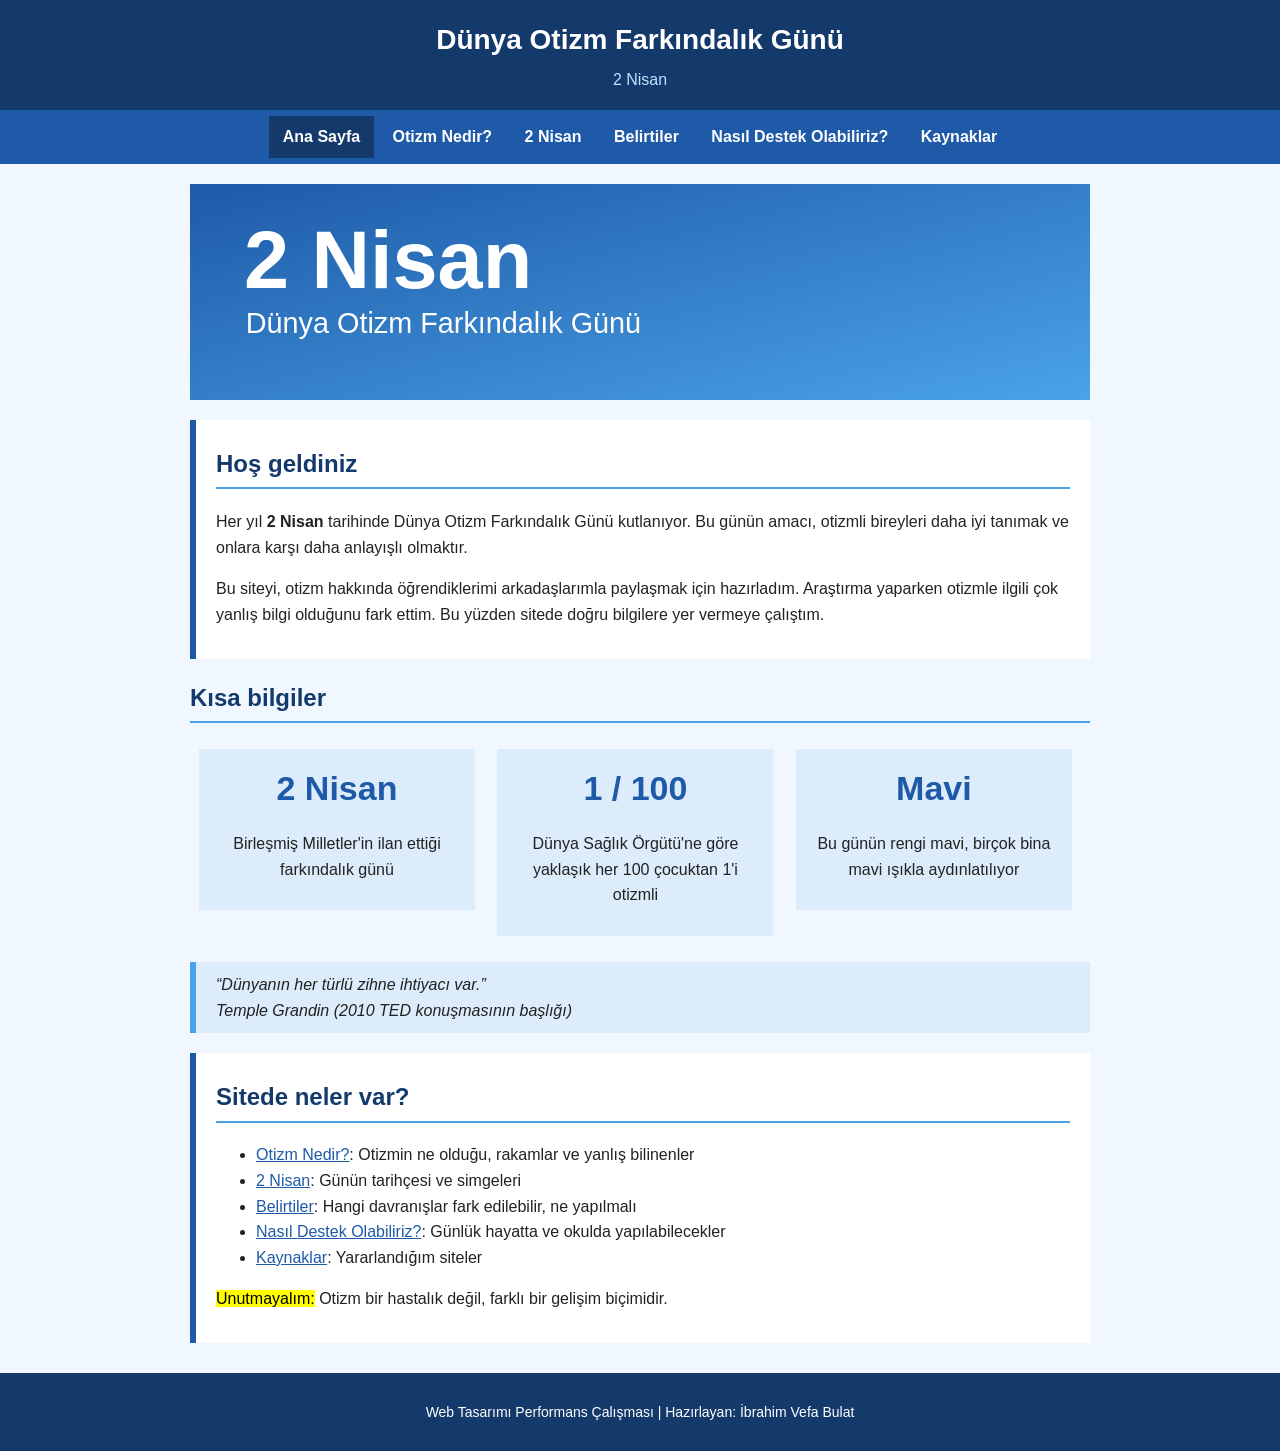
<file: index.html>
<!DOCTYPE html>
<html lang="tr">
<head>
  <meta charset="UTF-8">
  <meta name="viewport" content="width=device-width, initial-scale=1.0">
  <title>Ana Sayfa | Dünya Otizm Farkındalık Günü</title>
  <link rel="icon" type="image/svg+xml" href="images/favicon.svg">
  <link rel="stylesheet" href="css/style.css">
</head>
<body>
  <header>
    <h1>Dünya Otizm Farkındalık Günü</h1>
    <p>2 Nisan</p>
  </header>
  <nav>
    <a href="index.html" class="aktif">Ana Sayfa</a>
    <a href="otizmnedir.html">Otizm Nedir?</a>
    <a href="twonisan.html">2 Nisan</a>
    <a href="belirtiler.html">Belirtiler</a>
    <a href="destek.html">Nasıl Destek Olabiliriz?</a>
    <a href="kaynaklar.html">Kaynaklar</a>
  </nav>
  <main>
    <img class="banner" src="images/banner.svg" alt="2 Nisan Dünya Otizm Farkındalık Günü afişi">

    <div class="kutu">
      <h2>Hoş geldiniz</h2>
      <p>Her yıl <strong>2 Nisan</strong> tarihinde Dünya Otizm Farkındalık Günü kutlanıyor. Bu günün amacı, otizmli bireyleri daha iyi tanımak ve onlara karşı daha anlayışlı olmaktır.</p>
      <p>Bu siteyi, otizm hakkında öğrendiklerimi arkadaşlarımla paylaşmak için hazırladım. Araştırma yaparken otizmle ilgili çok yanlış bilgi olduğunu fark ettim. Bu yüzden sitede doğru bilgilere yer vermeye çalıştım.</p>
    </div>

    <h2>Kısa bilgiler</h2>
    <div class="bilgi">
      <span class="sayi">2 Nisan</span>
      <p>Birleşmiş Milletler'in ilan ettiği farkındalık günü</p>
    </div>
    <div class="bilgi">
      <span class="sayi">1 / 100</span>
      <p>Dünya Sağlık Örgütü'ne göre yaklaşık her 100 çocuktan 1'i otizmli</p>
    </div>
    <div class="bilgi">
      <span class="sayi">Mavi</span>
      <p>Bu günün rengi mavi, birçok bina mavi ışıkla aydınlatılıyor</p>
    </div>

    <blockquote>
      <q cite="https://www.ted.com">Dünyanın her türlü zihne ihtiyacı var.</q>
      <br>
      <cite>Temple Grandin (2010 TED konuşmasının başlığı)</cite>
    </blockquote>

    <div class="kutu">
      <h2>Sitede neler var?</h2>
      <ul>
        <li><a href="otizmnedir.html">Otizm Nedir?</a>: Otizmin ne olduğu, rakamlar ve yanlış bilinenler</li>
        <li><a href="twonisan.html">2 Nisan</a>: Günün tarihçesi ve simgeleri</li>
        <li><a href="belirtiler.html">Belirtiler</a>: Hangi davranışlar fark edilebilir, ne yapılmalı</li>
        <li><a href="destek.html">Nasıl Destek Olabiliriz?</a>: Günlük hayatta ve okulda yapılabilecekler</li>
        <li><a href="kaynaklar.html">Kaynaklar</a>: Yararlandığım siteler</li>
      </ul>
      <p><mark>Unutmayalım:</mark> Otizm bir hastalık değil, farklı bir gelişim biçimidir.</p>
    </div>
  </main>
  <footer>
    <p>Web Tasarımı Performans Çalışması | Hazırlayan: İbrahim Vefa Bulat</p>
  </footer>
</body>
</html>
</file>
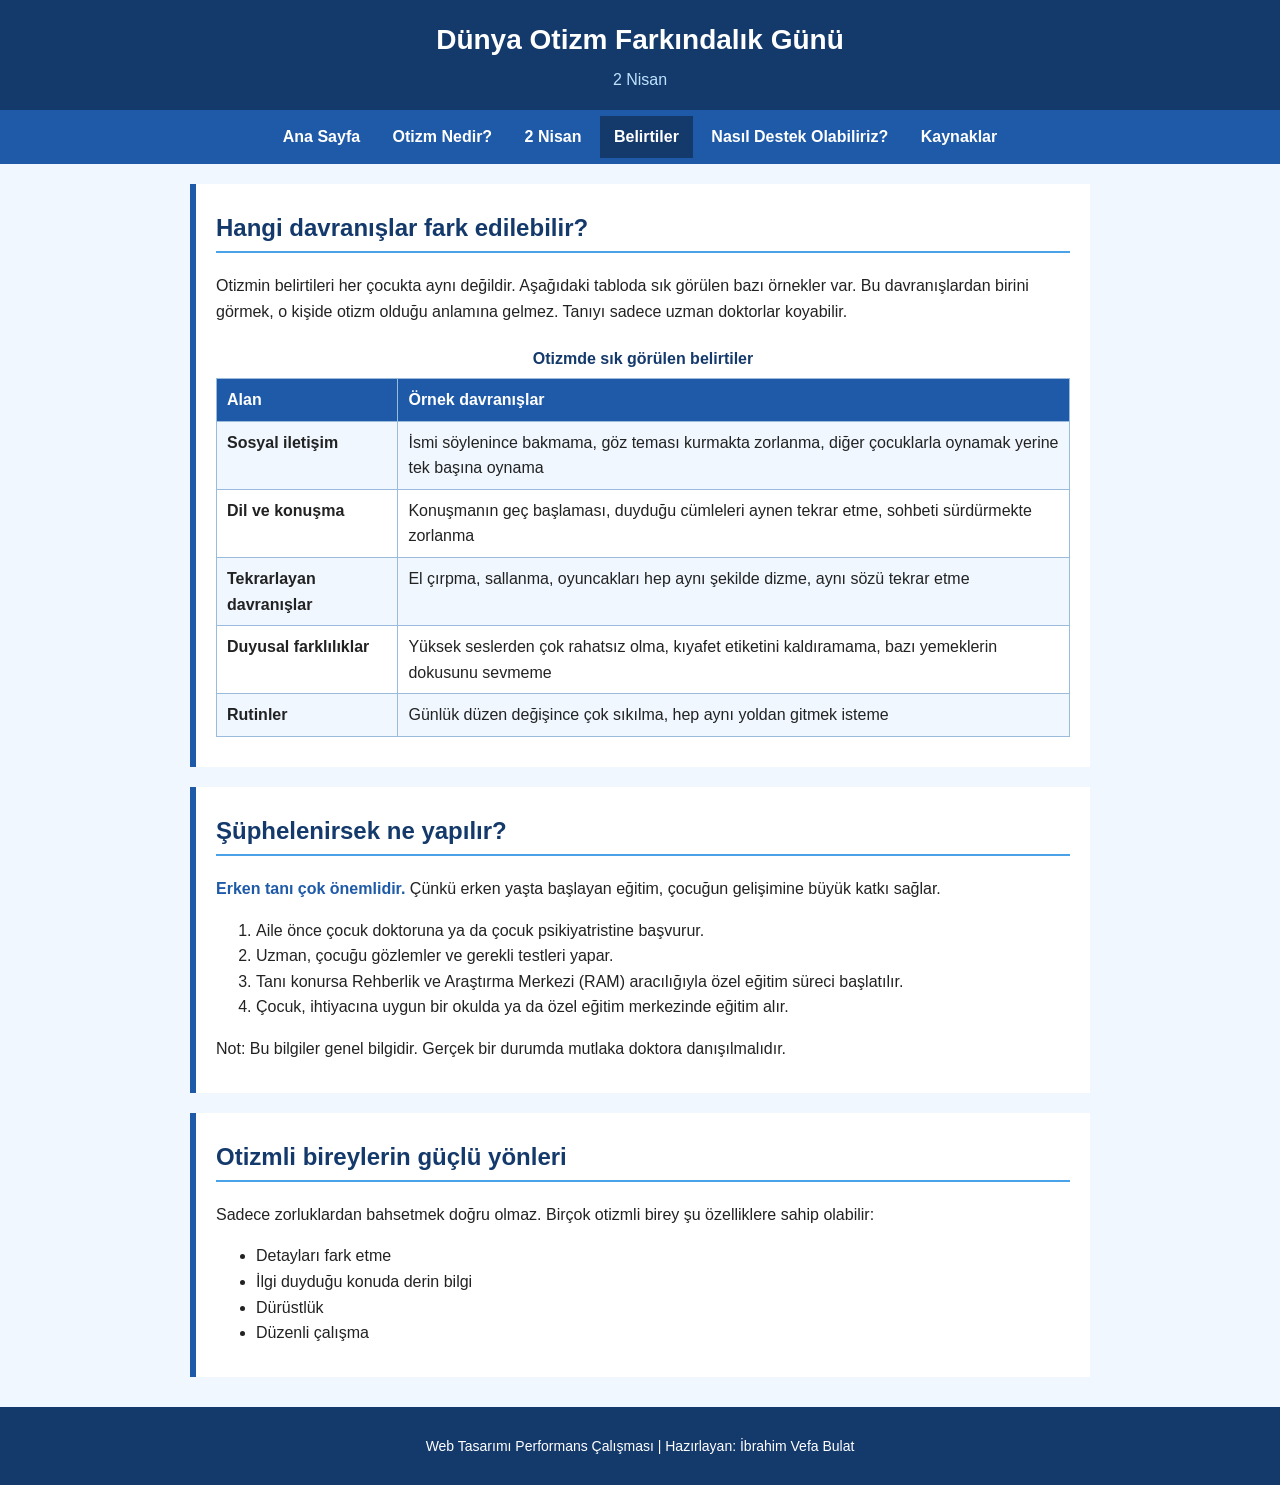
<file: belirtiler.html>
<!DOCTYPE html>
<html lang="tr">
<head>
  <meta charset="UTF-8">
  <meta name="viewport" content="width=device-width, initial-scale=1.0">
  <title>Belirtiler | Dünya Otizm Farkındalık Günü</title>
  <link rel="icon" type="image/svg+xml" href="images/favicon.svg">
  <link rel="stylesheet" href="css/style.css">
</head>
<body>
  <header>
    <h1>Dünya Otizm Farkındalık Günü</h1>
    <p>2 Nisan</p>
  </header>
  <nav>
    <a href="index.html">Ana Sayfa</a>
    <a href="otizmnedir.html">Otizm Nedir?</a>
    <a href="twonisan.html">2 Nisan</a>
    <a href="belirtiler.html" class="aktif">Belirtiler</a>
    <a href="destek.html">Nasıl Destek Olabiliriz?</a>
    <a href="kaynaklar.html">Kaynaklar</a>
  </nav>
  <main>
    <div class="kutu">
      <h2>Hangi davranışlar fark edilebilir?</h2>
      <p>Otizmin belirtileri her çocukta aynı değildir. Aşağıdaki tabloda sık görülen bazı örnekler var. Bu davranışlardan birini görmek, o kişide otizm olduğu anlamına gelmez. Tanıyı sadece uzman doktorlar koyabilir.</p>
      <table>
        <caption>Otizmde sık görülen belirtiler</caption>
        <tr>
          <th>Alan</th>
          <th>Örnek davranışlar</th>
        </tr>
        <tr>
          <td><b>Sosyal iletişim</b></td>
          <td>İsmi söylenince bakmama, göz teması kurmakta zorlanma, diğer çocuklarla oynamak yerine tek başına oynama</td>
        </tr>
        <tr>
          <td><b>Dil ve konuşma</b></td>
          <td>Konuşmanın geç başlaması, duyduğu cümleleri aynen tekrar etme, sohbeti sürdürmekte zorlanma</td>
        </tr>
        <tr>
          <td><b>Tekrarlayan davranışlar</b></td>
          <td>El çırpma, sallanma, oyuncakları hep aynı şekilde dizme, aynı sözü tekrar etme</td>
        </tr>
        <tr>
          <td><b>Duyusal farklılıklar</b></td>
          <td>Yüksek seslerden çok rahatsız olma, kıyafet etiketini kaldıramama, bazı yemeklerin dokusunu sevmeme</td>
        </tr>
        <tr>
          <td><b>Rutinler</b></td>
          <td>Günlük düzen değişince çok sıkılma, hep aynı yoldan gitmek isteme</td>
        </tr>
      </table>
    </div>

    <div class="kutu">
      <h2>Şüphelenirsek ne yapılır?</h2>
      <p><span class="mavi">Erken tanı çok önemlidir.</span> Çünkü erken yaşta başlayan eğitim, çocuğun gelişimine büyük katkı sağlar.</p>
      <ol>
        <li>Aile önce çocuk doktoruna ya da çocuk psikiyatristine başvurur.</li>
        <li>Uzman, çocuğu gözlemler ve gerekli testleri yapar.</li>
        <li>Tanı konursa Rehberlik ve Araştırma Merkezi (RAM) aracılığıyla özel eğitim süreci başlatılır.</li>
        <li>Çocuk, ihtiyacına uygun bir okulda ya da özel eğitim merkezinde eğitim alır.</li>
      </ol>
      <p>Not: Bu bilgiler genel bilgidir. Gerçek bir durumda mutlaka doktora danışılmalıdır.</p>
    </div>

    <div class="kutu">
      <h2>Otizmli bireylerin güçlü yönleri</h2>
      <p>Sadece zorluklardan bahsetmek doğru olmaz. Birçok otizmli birey şu özelliklere sahip olabilir:</p>
      <ul>
        <li>Detayları fark etme</li>
        <li>İlgi duyduğu konuda derin bilgi</li>
        <li>Dürüstlük</li>
        <li>Düzenli çalışma</li>
      </ul>
    </div>
  </main>
  <footer>
    <p>Web Tasarımı Performans Çalışması | Hazırlayan: İbrahim Vefa Bulat</p>
  </footer>
</body>
</html>
</file>
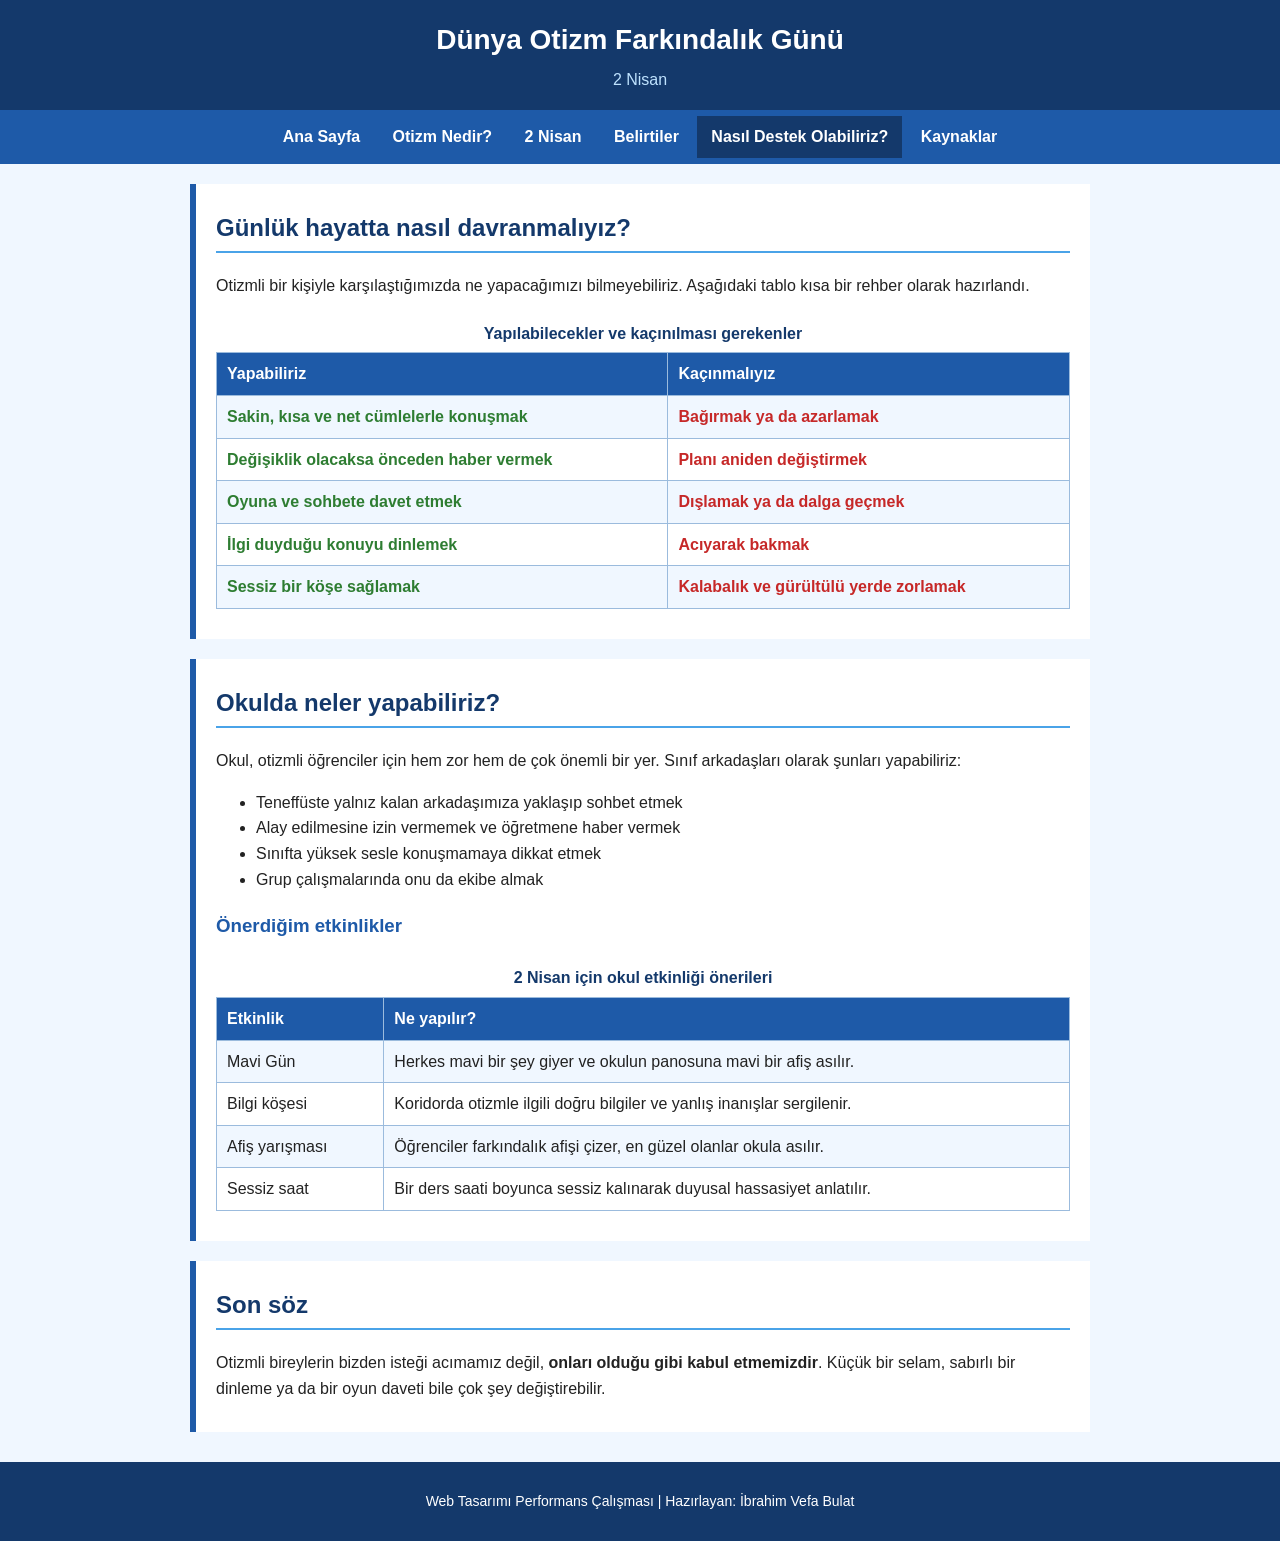
<file: destek.html>
<!DOCTYPE html>
<html lang="tr">
<head>
  <meta charset="UTF-8">
  <meta name="viewport" content="width=device-width, initial-scale=1.0">
  <title>Nasıl Destek Olabiliriz? | Dünya Otizm Farkındalık Günü</title>
  <link rel="icon" type="image/svg+xml" href="images/favicon.svg">
  <link rel="stylesheet" href="css/style.css">
</head>
<body>
  <header>
    <h1>Dünya Otizm Farkındalık Günü</h1>
    <p>2 Nisan</p>
  </header>
  <nav>
    <a href="index.html">Ana Sayfa</a>
    <a href="otizmnedir.html">Otizm Nedir?</a>
    <a href="twonisan.html">2 Nisan</a>
    <a href="belirtiler.html">Belirtiler</a>
    <a href="destek.html" class="aktif">Nasıl Destek Olabiliriz?</a>
    <a href="kaynaklar.html">Kaynaklar</a>
  </nav>
  <main>
    <div class="kutu">
      <h2>Günlük hayatta nasıl davranmalıyız?</h2>
      <p>Otizmli bir kişiyle karşılaştığımızda ne yapacağımızı bilmeyebiliriz. Aşağıdaki tablo kısa bir rehber olarak hazırlandı.</p>
      <table>
        <caption>Yapılabilecekler ve kaçınılması gerekenler</caption>
        <tr>
          <th>Yapabiliriz</th>
          <th>Kaçınmalıyız</th>
        </tr>
        <tr>
          <td><span class="yesil">Sakin, kısa ve net cümlelerle konuşmak</span></td>
          <td><span class="kirmizi">Bağırmak ya da azarlamak</span></td>
        </tr>
        <tr>
          <td><span class="yesil">Değişiklik olacaksa önceden haber vermek</span></td>
          <td><span class="kirmizi">Planı aniden değiştirmek</span></td>
        </tr>
        <tr>
          <td><span class="yesil">Oyuna ve sohbete davet etmek</span></td>
          <td><span class="kirmizi">Dışlamak ya da dalga geçmek</span></td>
        </tr>
        <tr>
          <td><span class="yesil">İlgi duyduğu konuyu dinlemek</span></td>
          <td><span class="kirmizi">Acıyarak bakmak</span></td>
        </tr>
        <tr>
          <td><span class="yesil">Sessiz bir köşe sağlamak</span></td>
          <td><span class="kirmizi">Kalabalık ve gürültülü yerde zorlamak</span></td>
        </tr>
      </table>
    </div>

    <div class="kutu">
      <h2>Okulda neler yapabiliriz?</h2>
      <p>Okul, otizmli öğrenciler için hem zor hem de çok önemli bir yer. Sınıf arkadaşları olarak şunları yapabiliriz:</p>
      <ul>
        <li>Teneffüste yalnız kalan arkadaşımıza yaklaşıp sohbet etmek</li>
        <li>Alay edilmesine izin vermemek ve öğretmene haber vermek</li>
        <li>Sınıfta yüksek sesle konuşmamaya dikkat etmek</li>
        <li>Grup çalışmalarında onu da ekibe almak</li>
      </ul>

      <h3>Önerdiğim etkinlikler</h3>
      <table>
        <caption>2 Nisan için okul etkinliği önerileri</caption>
        <tr>
          <th>Etkinlik</th>
          <th>Ne yapılır?</th>
        </tr>
        <tr>
          <td>Mavi Gün</td>
          <td>Herkes mavi bir şey giyer ve okulun panosuna mavi bir afiş asılır.</td>
        </tr>
        <tr>
          <td>Bilgi köşesi</td>
          <td>Koridorda otizmle ilgili doğru bilgiler ve yanlış inanışlar sergilenir.</td>
        </tr>
        <tr>
          <td>Afiş yarışması</td>
          <td>Öğrenciler farkındalık afişi çizer, en güzel olanlar okula asılır.</td>
        </tr>
        <tr>
          <td>Sessiz saat</td>
          <td>Bir ders saati boyunca sessiz kalınarak duyusal hassasiyet anlatılır.</td>
        </tr>
      </table>
    </div>

    <div class="kutu">
      <h2>Son söz</h2>
      <p>Otizmli bireylerin bizden isteği acımamız değil, <strong>onları olduğu gibi kabul etmemizdir</strong>. Küçük bir selam, sabırlı bir dinleme ya da bir oyun daveti bile çok şey değiştirebilir.</p>
    </div>
  </main>
  <footer>
    <p>Web Tasarımı Performans Çalışması | Hazırlayan: İbrahim Vefa Bulat</p>
  </footer>
</body>
</html>
</file>
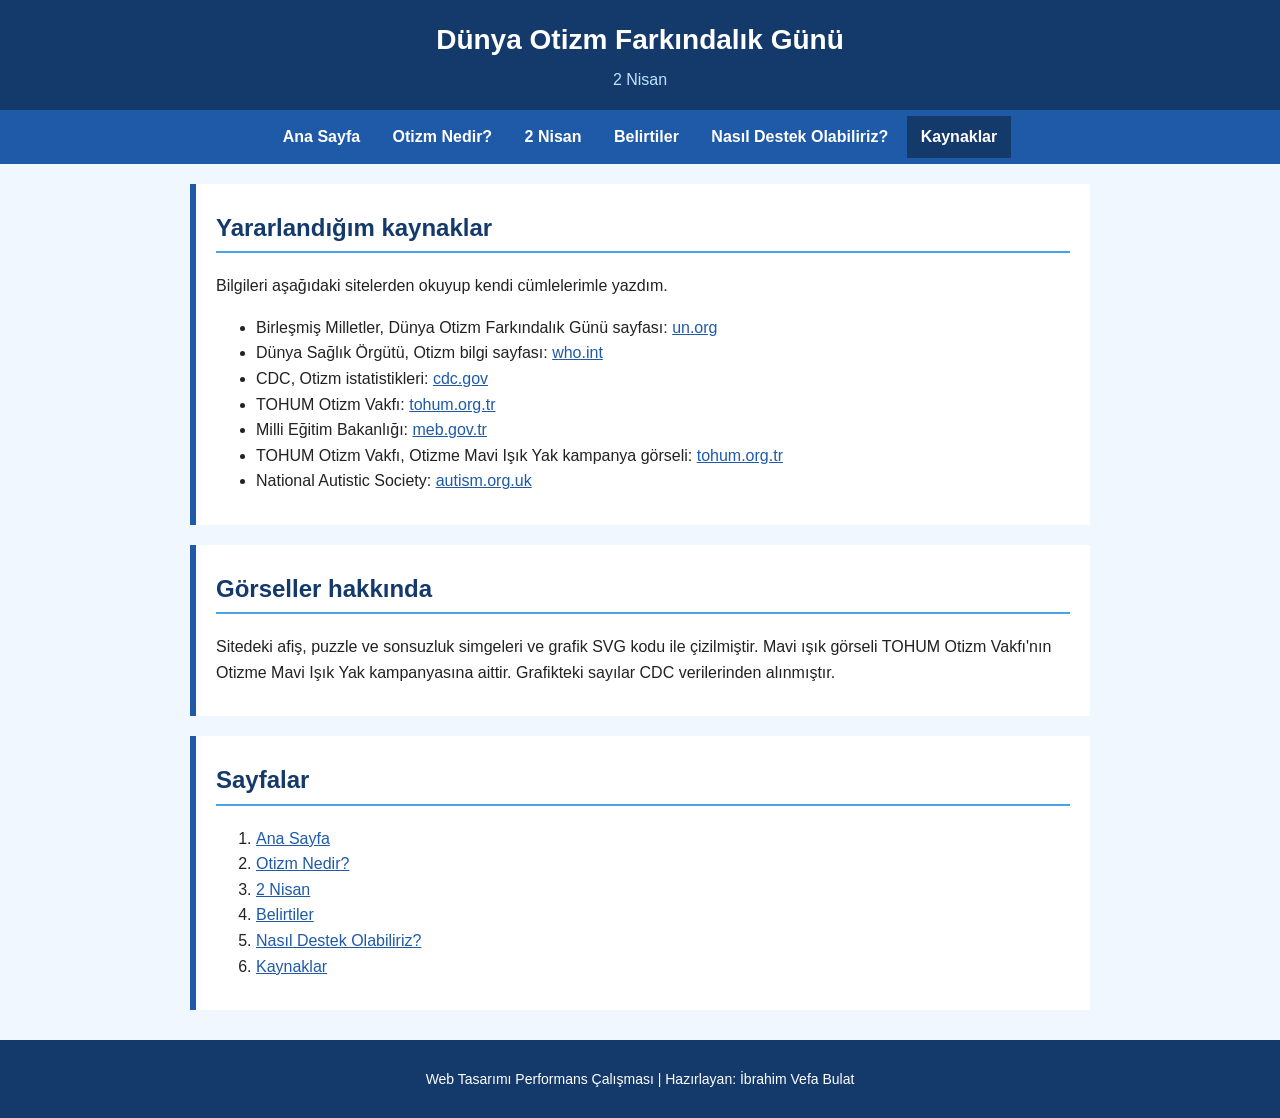
<file: kaynaklar.html>
<!DOCTYPE html>
<html lang="tr">
<head>
  <meta charset="UTF-8">
  <meta name="viewport" content="width=device-width, initial-scale=1.0">
  <title>Kaynaklar | Dünya Otizm Farkındalık Günü</title>
  <link rel="icon" type="image/svg+xml" href="images/favicon.svg">
  <link rel="stylesheet" href="css/style.css">
</head>
<body>
  <header>
    <h1>Dünya Otizm Farkındalık Günü</h1>
    <p>2 Nisan</p>
  </header>
  <nav>
    <a href="index.html">Ana Sayfa</a>
    <a href="otizmnedir.html">Otizm Nedir?</a>
    <a href="twonisan.html">2 Nisan</a>
    <a href="belirtiler.html">Belirtiler</a>
    <a href="destek.html">Nasıl Destek Olabiliriz?</a>
    <a href="kaynaklar.html" class="aktif">Kaynaklar</a>
  </nav>
  <main>
    <div class="kutu">
      <h2>Yararlandığım kaynaklar</h2>
      <p>Bilgileri aşağıdaki sitelerden okuyup kendi cümlelerimle yazdım.</p>
      <ul>
        <li>Birleşmiş Milletler, Dünya Otizm Farkındalık Günü sayfası: <a href="https://www.un.org/en/observances/autism-day" target="_blank">un.org</a></li>
        <li>Dünya Sağlık Örgütü, Otizm bilgi sayfası: <a href="https://www.who.int/news-room/fact-sheets/detail/autism-spectrum-disorders" target="_blank">who.int</a></li>
        <li>CDC, Otizm istatistikleri: <a href="https://www.cdc.gov/autism/data-research/" target="_blank">cdc.gov</a></li>
        <li>TOHUM Otizm Vakfı: <a href="https://www.tohum.org.tr" target="_blank">tohum.org.tr</a></li>
        <li>Milli Eğitim Bakanlığı: <a href="https://www.meb.gov.tr" target="_blank">meb.gov.tr</a></li>
        <li>TOHUM Otizm Vakfı, Otizme Mavi Işık Yak kampanya görseli: <a href="https://www.tohum.org.tr" target="_blank">tohum.org.tr</a></li>
        <li>National Autistic Society: <a href="https://www.autism.org.uk" target="_blank">autism.org.uk</a></li>
      </ul>
    </div>

    <div class="kutu">
      <h2>Görseller hakkında</h2>
      <p>Sitedeki afiş, puzzle ve sonsuzluk simgeleri ve grafik SVG kodu ile çizilmiştir. Mavi ışık görseli TOHUM Otizm Vakfı'nın Otizme Mavi Işık Yak kampanyasına aittir. Grafikteki sayılar CDC verilerinden alınmıştır.</p>
    </div>

    <div class="kutu">
      <h2>Sayfalar</h2>
      <ol>
        <li><a href="index.html">Ana Sayfa</a></li>
        <li><a href="otizmnedir.html">Otizm Nedir?</a></li>
        <li><a href="twonisan.html">2 Nisan</a></li>
        <li><a href="belirtiler.html">Belirtiler</a></li>
        <li><a href="destek.html">Nasıl Destek Olabiliriz?</a></li>
        <li><a href="kaynaklar.html">Kaynaklar</a></li>
      </ol>
    </div>
  </main>
  <footer>
    <p>Web Tasarımı Performans Çalışması | Hazırlayan: İbrahim Vefa Bulat</p>
  </footer>
</body>
</html>
</file>
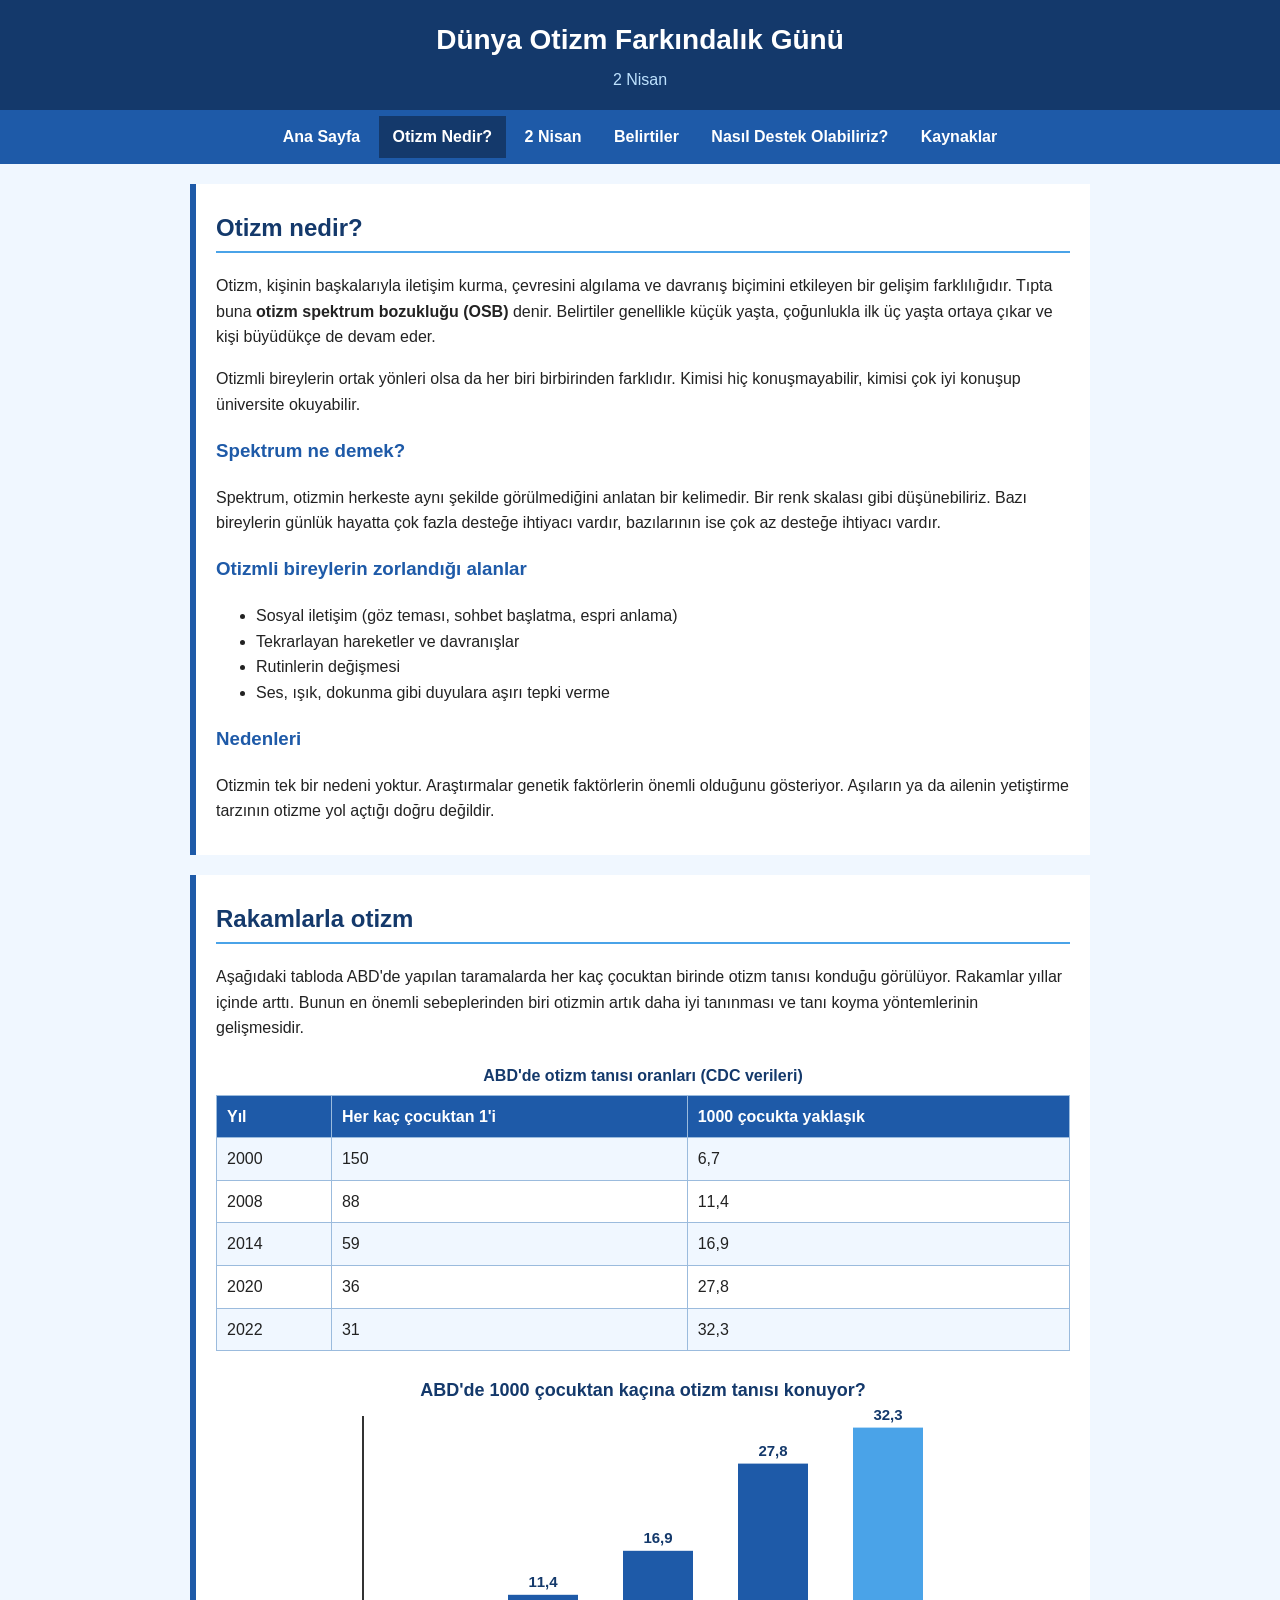
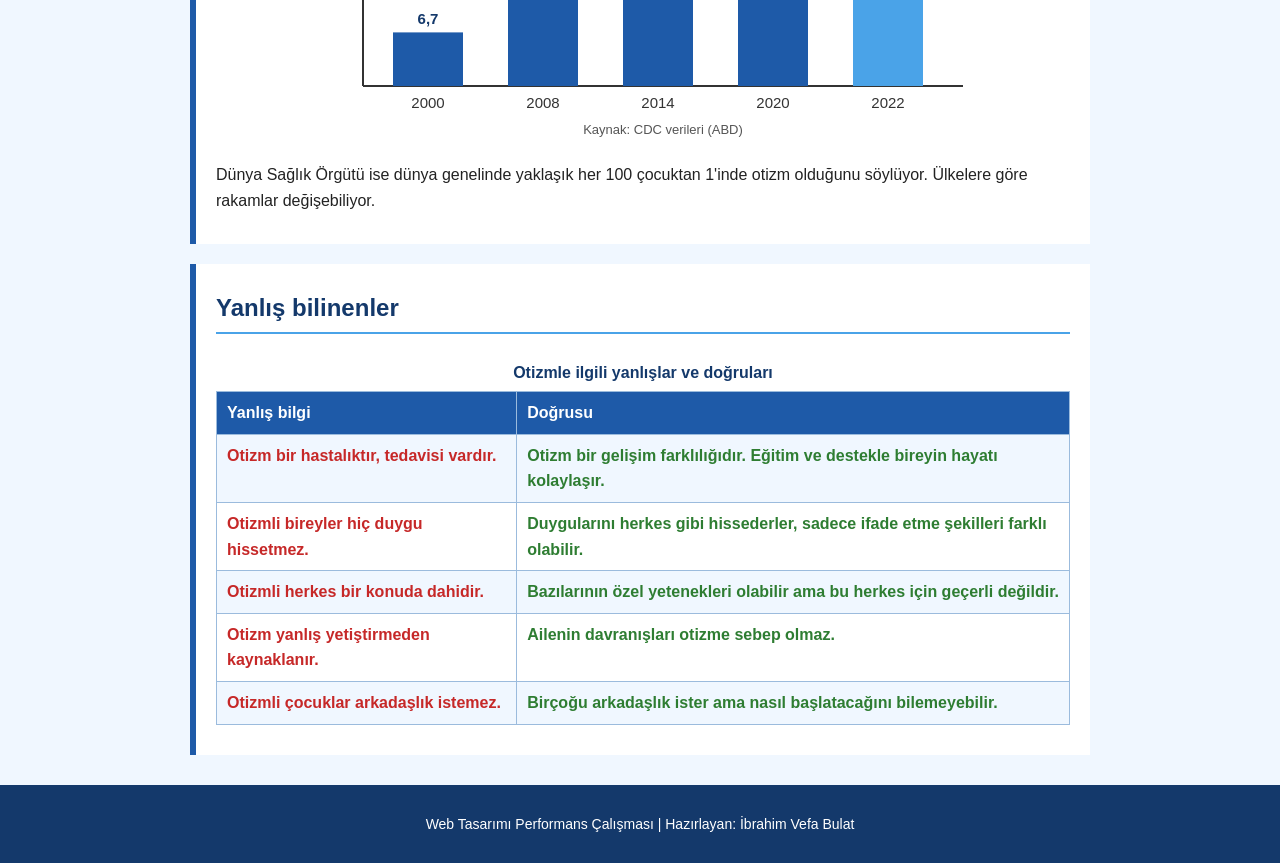
<file: otizmnedir.html>
<!DOCTYPE html>
<html lang="tr">
<head>
  <meta charset="UTF-8">
  <meta name="viewport" content="width=device-width, initial-scale=1.0">
  <title>Otizm Nedir? | Dünya Otizm Farkındalık Günü</title>
  <link rel="icon" type="image/svg+xml" href="images/favicon.svg">
  <link rel="stylesheet" href="css/style.css">
</head>
<body>
  <header>
    <h1>Dünya Otizm Farkındalık Günü</h1>
    <p>2 Nisan</p>
  </header>
  <nav>
    <a href="index.html">Ana Sayfa</a>
    <a href="otizmnedir.html" class="aktif">Otizm Nedir?</a>
    <a href="twonisan.html">2 Nisan</a>
    <a href="belirtiler.html">Belirtiler</a>
    <a href="destek.html">Nasıl Destek Olabiliriz?</a>
    <a href="kaynaklar.html">Kaynaklar</a>
  </nav>
  <main>
    <div class="kutu">
      <h2>Otizm nedir?</h2>
      <p>Otizm, kişinin başkalarıyla iletişim kurma, çevresini algılama ve davranış biçimini etkileyen bir gelişim farklılığıdır. Tıpta buna <strong>otizm spektrum bozukluğu (OSB)</strong> denir. Belirtiler genellikle küçük yaşta, çoğunlukla ilk üç yaşta ortaya çıkar ve kişi büyüdükçe de devam eder.</p>
      <p>Otizmli bireylerin ortak yönleri olsa da her biri birbirinden farklıdır. Kimisi hiç konuşmayabilir, kimisi çok iyi konuşup üniversite okuyabilir.</p>

      <h3>Spektrum ne demek?</h3>
      <p>Spektrum, otizmin herkeste aynı şekilde görülmediğini anlatan bir kelimedir. Bir renk skalası gibi düşünebiliriz. Bazı bireylerin günlük hayatta çok fazla desteğe ihtiyacı vardır, bazılarının ise çok az desteğe ihtiyacı vardır.</p>

      <h3>Otizmli bireylerin zorlandığı alanlar</h3>
      <ul>
        <li>Sosyal iletişim (göz teması, sohbet başlatma, espri anlama)</li>
        <li>Tekrarlayan hareketler ve davranışlar</li>
        <li>Rutinlerin değişmesi</li>
        <li>Ses, ışık, dokunma gibi duyulara aşırı tepki verme</li>
      </ul>

      <h3>Nedenleri</h3>
      <p>Otizmin tek bir nedeni yoktur. Araştırmalar genetik faktörlerin önemli olduğunu gösteriyor. Aşıların ya da ailenin yetiştirme tarzının otizme yol açtığı doğru değildir.</p>
    </div>

    <div class="kutu">
      <h2>Rakamlarla otizm</h2>
      <p>Aşağıdaki tabloda ABD'de yapılan taramalarda her kaç çocuktan birinde otizm tanısı konduğu görülüyor. Rakamlar yıllar içinde arttı. Bunun en önemli sebeplerinden biri otizmin artık daha iyi tanınması ve tanı koyma yöntemlerinin gelişmesidir.</p>
      <table>
        <caption>ABD'de otizm tanısı oranları (CDC verileri)</caption>
        <tr>
          <th>Yıl</th>
          <th>Her kaç çocuktan 1'i</th>
          <th>1000 çocukta yaklaşık</th>
        </tr>
        <tr>
          <td>2000</td>
          <td>150</td>
          <td>6,7</td>
        </tr>
        <tr>
          <td>2008</td>
          <td>88</td>
          <td>11,4</td>
        </tr>
        <tr>
          <td>2014</td>
          <td>59</td>
          <td>16,9</td>
        </tr>
        <tr>
          <td>2020</td>
          <td>36</td>
          <td>27,8</td>
        </tr>
        <tr>
          <td>2022</td>
          <td>31</td>
          <td>32,3</td>
        </tr>
      </table>
      <img class="grafik" src="images/grafik.svg" alt="ABD'de otizm tanısı oranlarını gösteren sütun grafik">
      <p>Dünya Sağlık Örgütü ise dünya genelinde yaklaşık her 100 çocuktan 1'inde otizm olduğunu söylüyor. Ülkelere göre rakamlar değişebiliyor.</p>
    </div>

    <div class="kutu">
      <h2>Yanlış bilinenler</h2>
      <table>
        <caption>Otizmle ilgili yanlışlar ve doğruları</caption>
        <tr>
          <th>Yanlış bilgi</th>
          <th>Doğrusu</th>
        </tr>
        <tr>
          <td><span class="kirmizi">Otizm bir hastalıktır, tedavisi vardır.</span></td>
          <td><span class="yesil">Otizm bir gelişim farklılığıdır. Eğitim ve destekle bireyin hayatı kolaylaşır.</span></td>
        </tr>
        <tr>
          <td><span class="kirmizi">Otizmli bireyler hiç duygu hissetmez.</span></td>
          <td><span class="yesil">Duygularını herkes gibi hissederler, sadece ifade etme şekilleri farklı olabilir.</span></td>
        </tr>
        <tr>
          <td><span class="kirmizi">Otizmli herkes bir konuda dahidir.</span></td>
          <td><span class="yesil">Bazılarının özel yetenekleri olabilir ama bu herkes için geçerli değildir.</span></td>
        </tr>
        <tr>
          <td><span class="kirmizi">Otizm yanlış yetiştirmeden kaynaklanır.</span></td>
          <td><span class="yesil">Ailenin davranışları otizme sebep olmaz.</span></td>
        </tr>
        <tr>
          <td><span class="kirmizi">Otizmli çocuklar arkadaşlık istemez.</span></td>
          <td><span class="yesil">Birçoğu arkadaşlık ister ama nasıl başlatacağını bilemeyebilir.</span></td>
        </tr>
      </table>
    </div>
  </main>
  <footer>
    <p>Web Tasarımı Performans Çalışması | Hazırlayan: İbrahim Vefa Bulat</p>
  </footer>
</body>
</html>
</file>
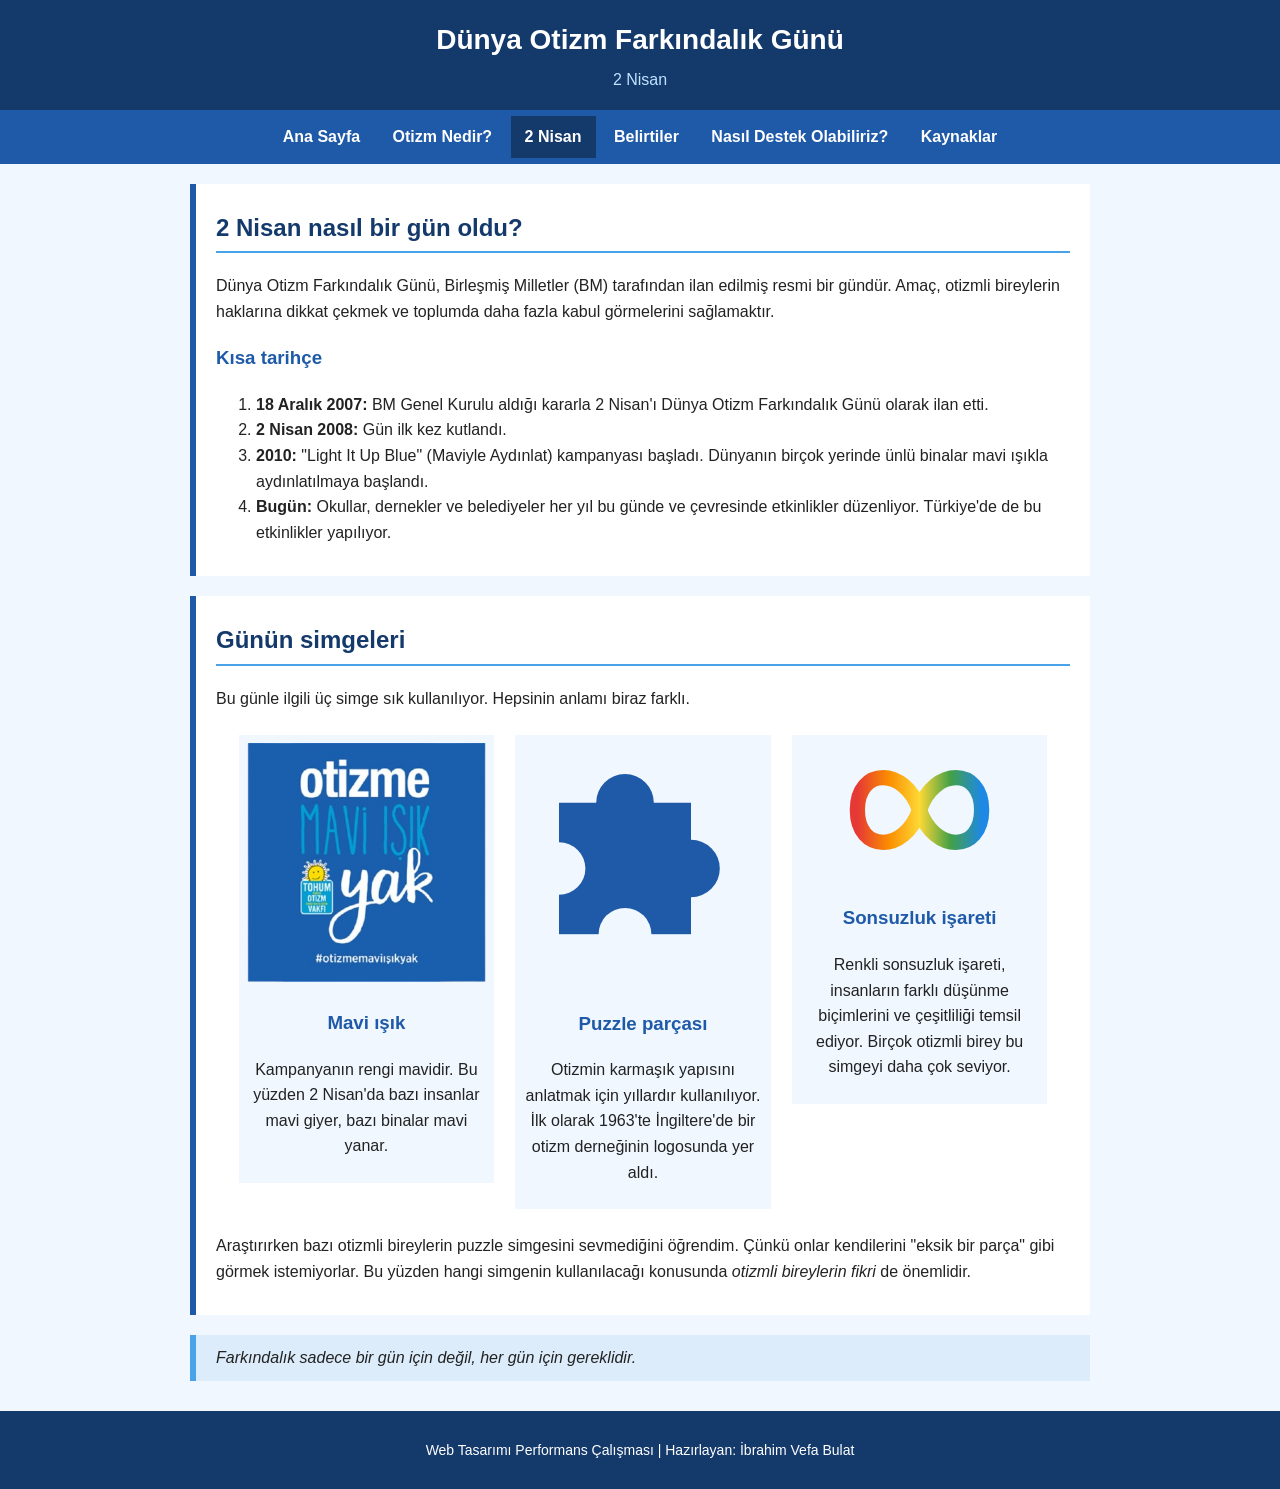
<file: twonisan.html>
<!DOCTYPE html>
<html lang="tr">
<head>
  <meta charset="UTF-8">
  <meta name="viewport" content="width=device-width, initial-scale=1.0">
  <title>2 Nisan | Dünya Otizm Farkındalık Günü</title>
  <link rel="icon" type="image/svg+xml" href="images/favicon.svg">
  <link rel="stylesheet" href="css/style.css">
</head>
<body>
  <header>
    <h1>Dünya Otizm Farkındalık Günü</h1>
    <p>2 Nisan</p>
  </header>
  <nav>
    <a href="index.html">Ana Sayfa</a>
    <a href="otizmnedir.html">Otizm Nedir?</a>
    <a href="twonisan.html" class="aktif">2 Nisan</a>
    <a href="belirtiler.html">Belirtiler</a>
    <a href="destek.html">Nasıl Destek Olabiliriz?</a>
    <a href="kaynaklar.html">Kaynaklar</a>
  </nav>
  <main>
    <div class="kutu">
      <h2>2 Nisan nasıl bir gün oldu?</h2>
      <p>Dünya Otizm Farkındalık Günü, Birleşmiş Milletler (BM) tarafından ilan edilmiş resmi bir gündür. Amaç, otizmli bireylerin haklarına dikkat çekmek ve toplumda daha fazla kabul görmelerini sağlamaktır.</p>

      <h3>Kısa tarihçe</h3>
      <ol>
        <li><strong>18 Aralık 2007:</strong> BM Genel Kurulu aldığı kararla 2 Nisan'ı Dünya Otizm Farkındalık Günü olarak ilan etti.</li>
        <li><strong>2 Nisan 2008:</strong> Gün ilk kez kutlandı.</li>
        <li><strong>2010:</strong> "Light It Up Blue" (Maviyle Aydınlat) kampanyası başladı. Dünyanın birçok yerinde ünlü binalar mavi ışıkla aydınlatılmaya başlandı.</li>
        <li><strong>Bugün:</strong> Okullar, dernekler ve belediyeler her yıl bu günde ve çevresinde etkinlikler düzenliyor. Türkiye'de de bu etkinlikler yapılıyor.</li>
      </ol>
    </div>

    <div class="kutu">
      <h2>Günün simgeleri</h2>
      <p>Bu günle ilgili üç simge sık kullanılıyor. Hepsinin anlamı biraz farklı.</p>
      <div class="resim-satiri">
        <div>
          <img src="images/mavi-isik.png" alt="Otizme mavi ışık yak kampanya görseli">
          <h3>Mavi ışık</h3>
          <p>Kampanyanın rengi mavidir. Bu yüzden 2 Nisan'da bazı insanlar mavi giyer, bazı binalar mavi yanar.</p>
        </div>
        <div>
          <img src="images/puzzle.svg" alt="Puzzle parçası çizimi">
          <h3>Puzzle parçası</h3>
          <p>Otizmin karmaşık yapısını anlatmak için yıllardır kullanılıyor. İlk olarak 1963'te İngiltere'de bir otizm derneğinin logosunda yer aldı.</p>
        </div>
        <div>
          <img src="images/sonsuzluk.svg" alt="Renkli sonsuzluk işareti çizimi">
          <h3>Sonsuzluk işareti</h3>
          <p>Renkli sonsuzluk işareti, insanların farklı düşünme biçimlerini ve çeşitliliği temsil ediyor. Birçok otizmli birey bu simgeyi daha çok seviyor.</p>
        </div>
      </div>
      <p>Araştırırken bazı otizmli bireylerin puzzle simgesini sevmediğini öğrendim. Çünkü onlar kendilerini "eksik bir parça" gibi görmek istemiyorlar. Bu yüzden hangi simgenin kullanılacağı konusunda <em>otizmli bireylerin fikri</em> de önemlidir.</p>
    </div>

    <blockquote>
      Farkındalık sadece bir gün için değil, her gün için gereklidir.
    </blockquote>
  </main>
  <footer>
    <p>Web Tasarımı Performans Çalışması | Hazırlayan: İbrahim Vefa Bulat</p>
  </footer>
</body>
</html>
</file>
<file: css/style.css>
body {
  font-family: Arial, Verdana, sans-serif;
  background-color: #f0f7ff;
  color: #222222;
  margin: 0;
  line-height: 1.6;
}

header {
  background-color: #14396b;
  color: white;
  text-align: center;
  padding: 18px 10px;
}

header h1 {
  margin: 0;
  font-size: 28px;
}

header p {
  margin: 4px 0 0 0;
  color: #bfe3ff;
}

nav {
  background-color: #1e5aa8;
  text-align: center;
  padding: 6px;
}

nav a {
  display: inline-block;
  color: white;
  text-decoration: none;
  padding: 8px 14px;
  font-weight: bold;
}

nav a:hover {
  background-color: #4aa3e8;
}

nav a.aktif {
  background-color: #14396b;
}

main {
  max-width: 900px;
  margin: 20px auto;
  padding: 0 15px;
}

.banner {
  width: 100%;
  height: auto;
  display: block;
  margin-bottom: 20px;
}

.kutu {
  background-color: white;
  border-left: 6px solid #1e5aa8;
  padding: 5px 20px 15px 20px;
  margin-bottom: 20px;
}

h2 {
  color: #14396b;
  border-bottom: 2px solid #4aa3e8;
  padding-bottom: 4px;
}

h3 {
  color: #1e5aa8;
}

.bilgi {
  display: inline-block;
  width: 28%;
  vertical-align: top;
  background-color: #dcecfb;
  text-align: center;
  padding: 12px;
  margin: 6px 1%;
}

.bilgi .sayi {
  display: block;
  font-size: 34px;
  font-weight: bold;
  color: #1e5aa8;
}

blockquote {
  background-color: #dcecfb;
  border-left: 6px solid #4aa3e8;
  margin: 20px 0;
  padding: 10px 20px;
  font-style: italic;
}

table {
  border-collapse: collapse;
  width: 100%;
  background-color: white;
  margin: 15px 0;
}

th, td {
  border: 1px solid #9bbbdd;
  padding: 8px 10px;
  text-align: left;
  vertical-align: top;
}

th {
  background-color: #1e5aa8;
  color: white;
}

tr:nth-child(even) td {
  background-color: #f0f7ff;
}

caption {
  font-weight: bold;
  color: #14396b;
  padding: 6px;
}

.resim-satiri {
  text-align: center;
}

.resim-satiri div {
  display: inline-block;
  width: 28%;
  vertical-align: top;
  margin: 8px 1%;
  background-color: #f0f7ff;
  padding: 8px;
}

.resim-satiri img {
  width: 100%;
  height: auto;
}

.grafik {
  width: 100%;
  max-width: 700px;
  height: auto;
  display: block;
  margin: 10px auto;
}

.mavi {
  color: #1e5aa8;
  font-weight: bold;
}

.kirmizi {
  color: #c62828;
  font-weight: bold;
}

.yesil {
  color: #2e7d32;
  font-weight: bold;
}

a {
  color: #1e5aa8;
}

footer {
  background-color: #14396b;
  color: white;
  text-align: center;
  padding: 14px;
  margin-top: 30px;
  font-size: 14px;
}

@media (max-width: 700px) {
  .bilgi, .resim-satiri div {
    display: block;
    width: auto;
  }
}
</file>
